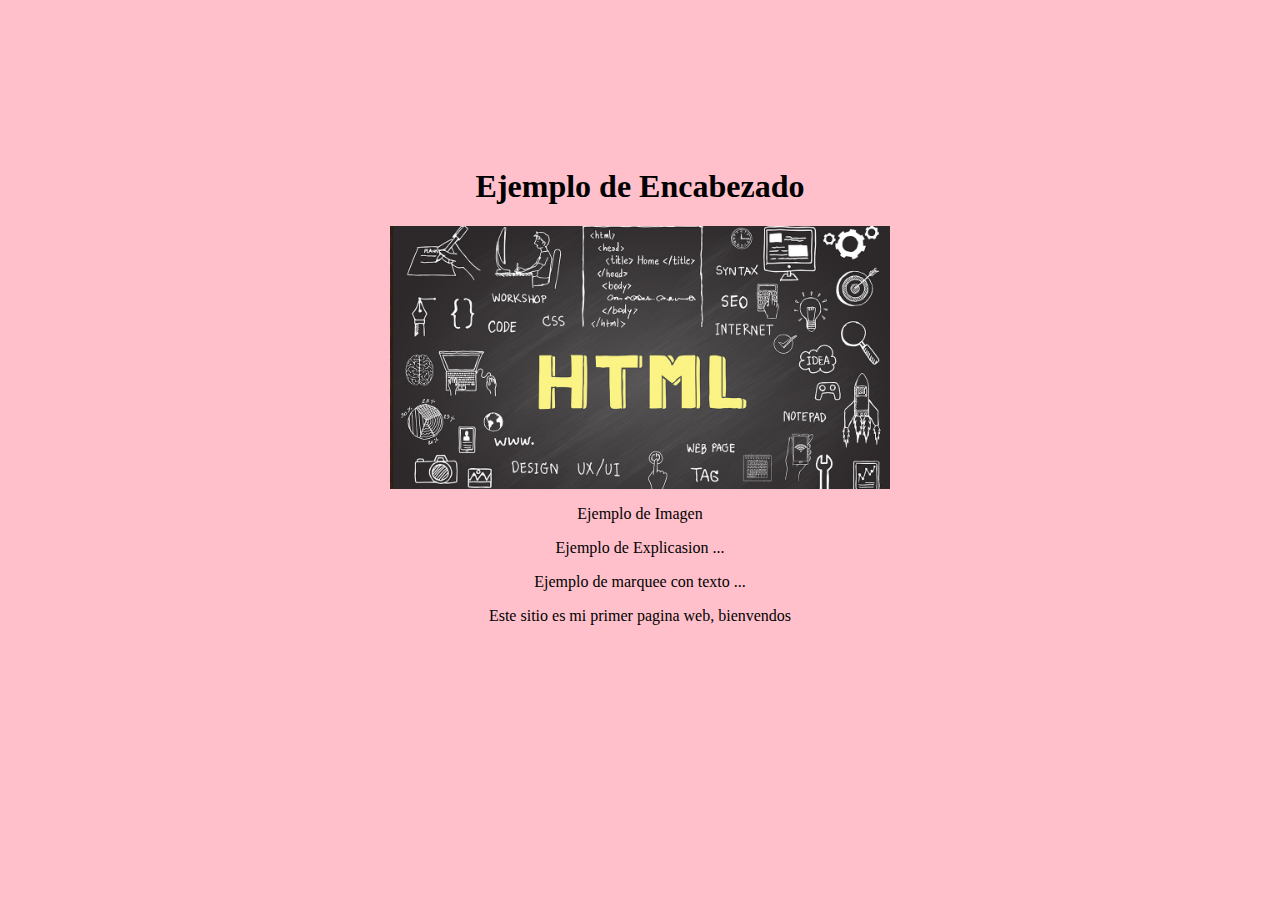
<file: index.html>
<html>
  <head>
    <title>Titulo de pagina HTML</title>
  </head>
  <body style="background-color: pink; text-align: center; padding: 10rem">
    <h1>Ejemplo de Encabezado</h1>
    <img src="html-tagst.jpg " width="500px" />
    <p>Ejemplo de Imagen</p>
    <p>Ejemplo de Explicasion ...</p>
    <p>Ejemplo de marquee con texto ...</p>
    <p>Este sitio es mi primer pagina web, bienvendos</p>
  </body>
</html>
</file>
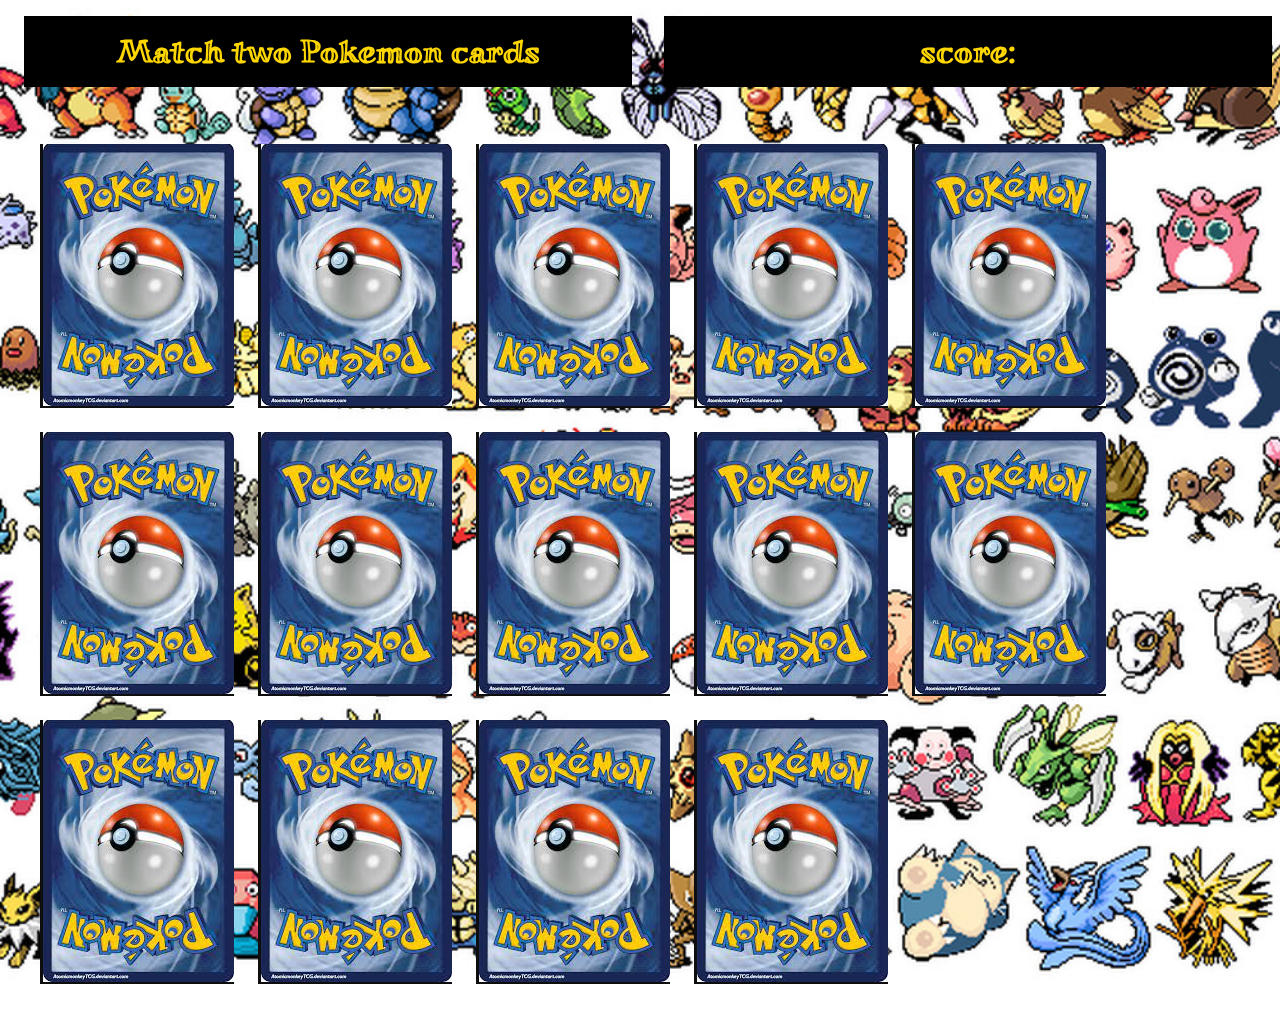
<file: memory-game/index.html>
<!DOCTYPE html>
<html lang="en" dir="ltr">
  <head>
    <meta charset="utf-8" />
    <title>Memory</title>
    <link rel="stylesheet" href="styles.css" type="text/css" />
  </head>
  <body>
    <div id="container">
      <h1>Match two Pokemon cards</h1>
      <h1>score: <span id="result"></span></h1>
    </div>

    <div id="grid"></div>

    <script src="app.js" charset="utf-8"></script>
  </body>
</html>
</file>
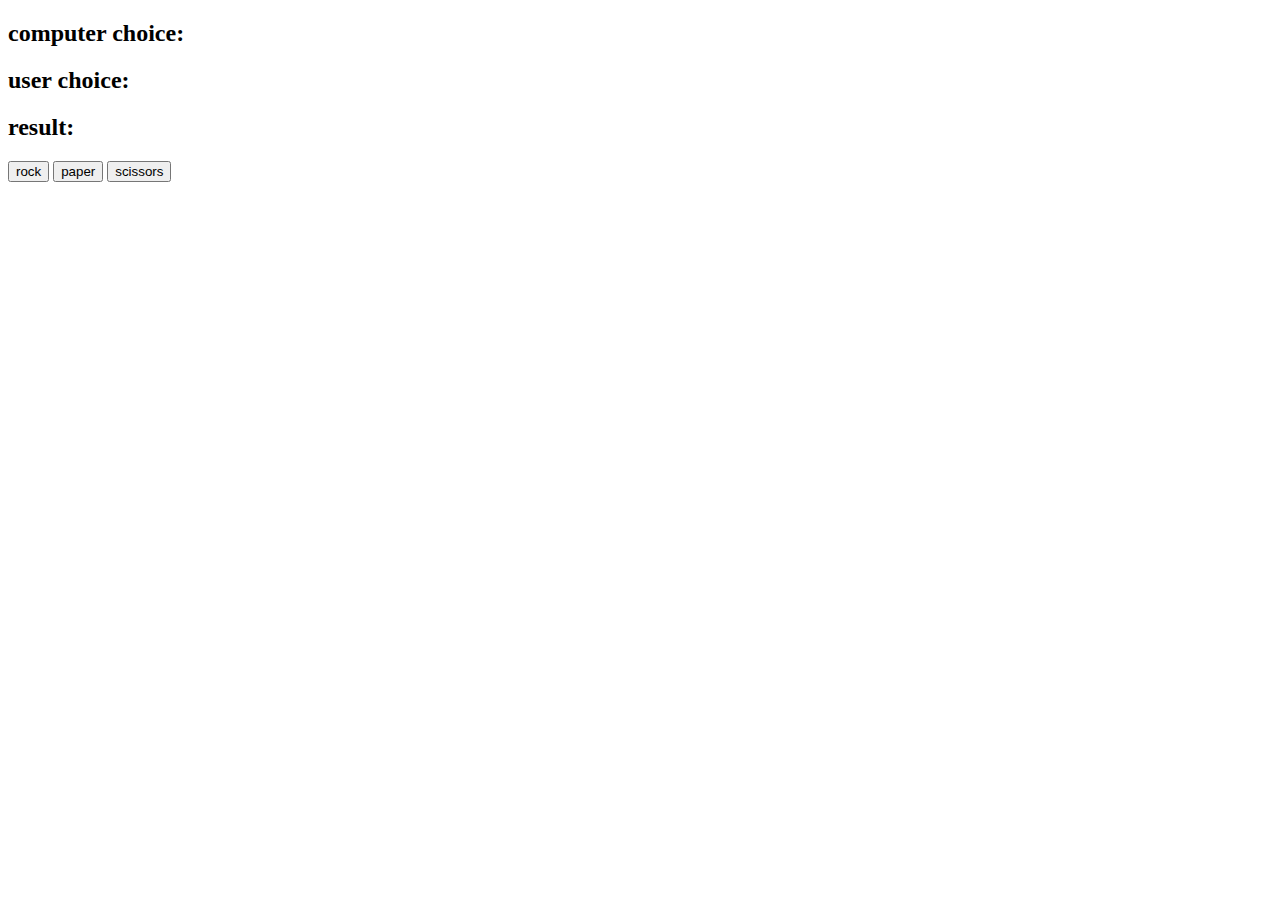
<file: rock-paper-scissors/index.html>
<!DOCTYPE html>
<html lang="en" dir="ltr">
  <head>
    <meta charset="utf-8" />
    <title>RPS</title>
  </head>
  <body>
    <h2>computer choice: <span id="computer-choice"></span></h2>
    <h2>user choice: <span id="user-choice"></span></h2>
    <h2>result: <span id="result"></span></h2>

    <button id="rock">rock</button>
    <button id="paper">paper</button>
    <button id="scissors">scissors</button>

    <script src="app.js" charset="utf-8"></script>
  </body>
</html>
</file>
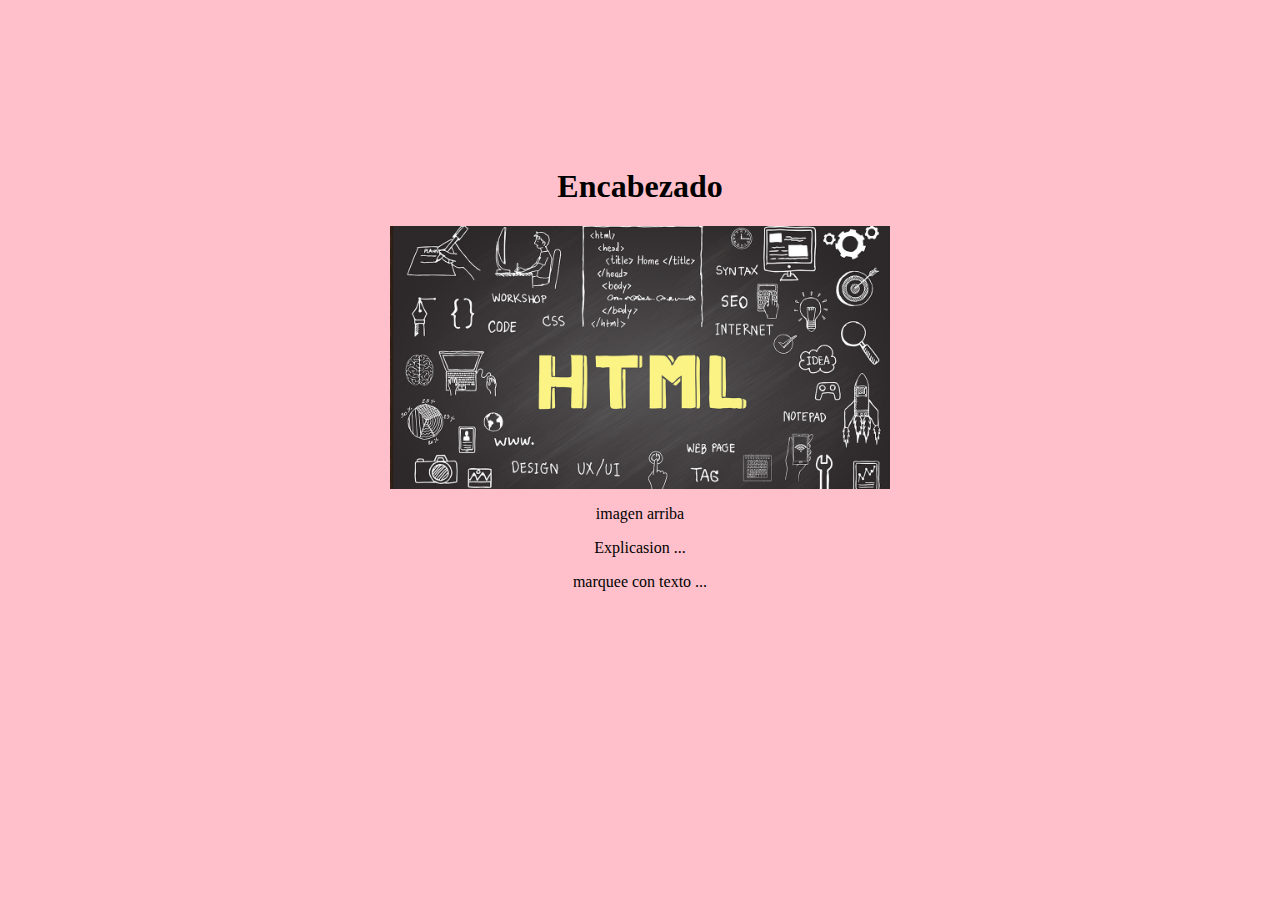
<file: rosamaria-html.html>
<html>
  <head>
    <title>Titulo de rosa maria</title>
  </head>
  <body style="background-color: pink; text-align: center;padding: 10rem;">
    <h1>Encabezado</h1>
    <img
      src="html-tagst.jpg "  width=500px 
    />
    <p>imagen arriba</p>
    <p>Explicasion ...</p>
    <p>marquee con texto ...</p>
  </body>
</html>
</file>
<file: memory-game/styles.css>
/**/
@import url("https://fonts.googleapis.com/css2?family=Miltonian&display=swap");
* {
  font-family: "Miltonian", serif;
}
#grid {
  width: 100%;
  height: 100%;
  display: flex;
  flex-wrap: wrap;
  gap: 1.5rem;
  padding: 1rem;
  margin: 1rem;
  margin-top: 8rem;
}
body {
  background: url("images/wallpaper-1.png") no-repeat;
  background-size: cover;
}
#container {
  display: flex;
  justify-content: center;
  width: 100%;
  position: fixed;
  top: 0;
  
}
h1 {
  background: black;
  color: gold;
  margin: 1rem;
  padding: 1rem;
  text-align: center;
  width: 100%;
}
@media (min-width: 320px) and (max-width: 600px) {
  h1 {
    font-size: 1.5rem;
  }
  #container {
    display: flex;
    flex-direction: column;
    justify-content: center;
  }
}
</file>
